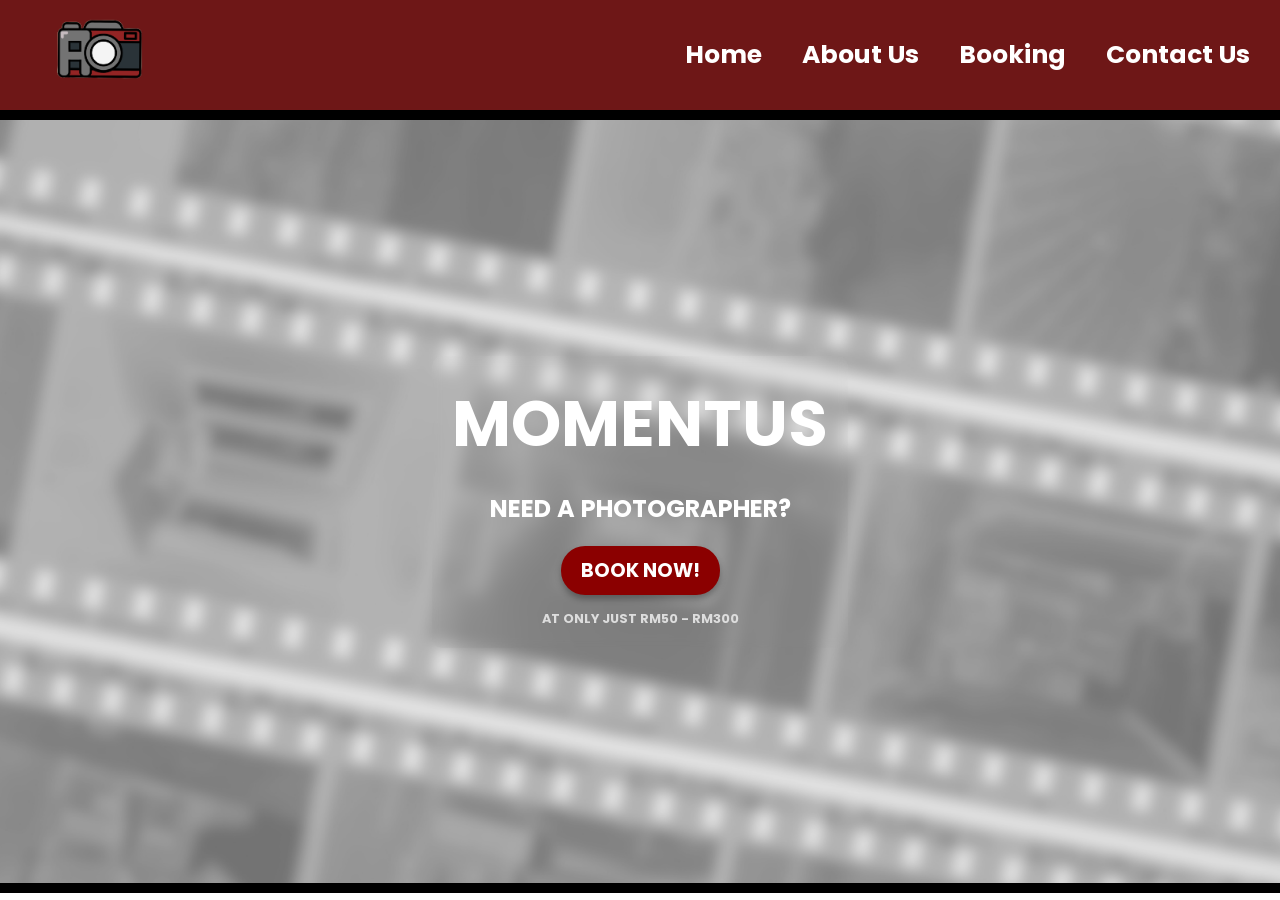
<file: index.html>
<!DOCTYPE html>
<html lang="en">
<head>
    <title>Home</title>
    <link rel="stylesheet" type="text/css" href="style.css">
</head>
<body>


<nav>
        <div class="logo">
            <div class="logo-container">
                <a href="login.html"><img src="momentusLogo.png" alt="Momentus Logo"></a>
                <div class="hover-text">Login Here..</div>
            </div>
        </div>
    <div class="navLinks">
        <a href="index.html">Home</a>
        <a href="about.html">About Us</a>
        <a href="index1.html">Booking</a>
        <a href="contact.html">Contact Us</a>
    </div>
</nav>


<div style="
    background-image: url('Hero.png');
    background-size: cover;
    background-position: center;
    height: 87vh; 
    display: flex;
    justify-content: center; 
    align-items: center; 
    text-align: center;
    color: white;
    font-family: 'Poppins';
    border-top: 10px solid black; /* Top border */
    border-bottom: 10px solid black; /* Bottom border */
">
    <div style="
        display: flex;
        flex-direction: column;
        justify-content: center;
        align-items: center;
        gap: 10px;
        backdrop-filter: blur(4px);
        padding: 20px;
        border-radius: 10px;
    ">
        <h1 style="font-size: 4rem; font-weight: bold; margin: 0;">MOMENTUS</h1>
        <p style="font-size: 1.5rem; margin: 10px 0; font-weight: 600;">NEED A PHOTOGRAPHER?</p>
        <a href="index1.html"><button style="
            background-color: #8B0000;
            color: white;
            font-size: 1.2rem;
            font-family: 'Poppins';
            border: none;
            border-radius: 24px;
            padding: 10px 20px;
            cursor: pointer;
            box-shadow: 0px 4px 6px rgba(0, 0, 0, 0.3);
            transition: transform 0.2s ease-in-out, background-color 0.3s;
        ">
            BOOK NOW!
        </button></a>
        <p style="font-size: 0.8rem; margin-top: 5px; color: #ddd;">AT ONLY JUST RM50 - RM300</p>
    </div>
</div>
</body>
</html>
</file>
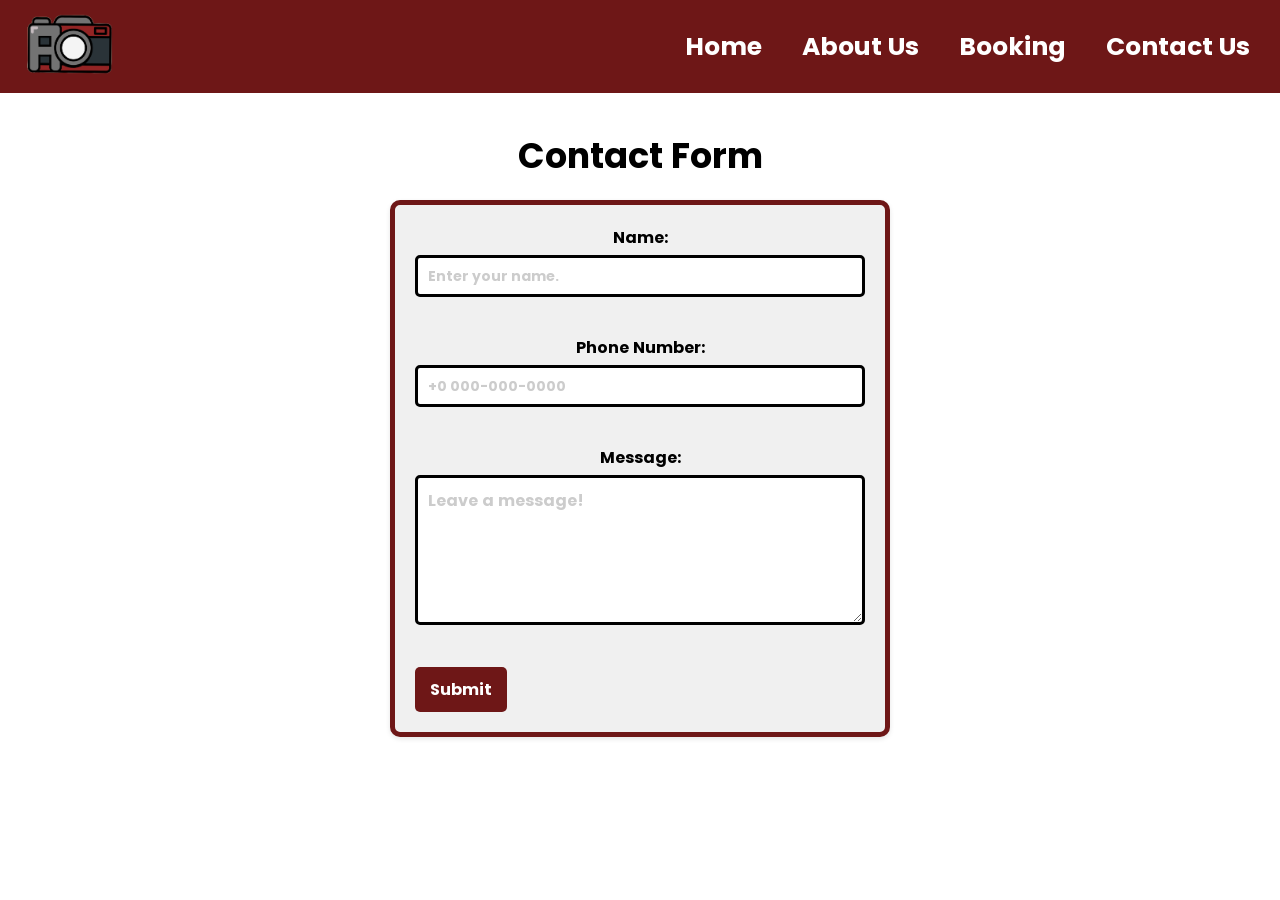
<file: contact.html>
<!DOCTYPE html>
<html lang="en">
<head>
    <title>Home</title>
    <link rel="stylesheet" type="text/css" href="style.css">
</head>
<body>


    <nav>
    <div class="logo">
        <img style="width: 100px;" src="momentusLogo.png">
    </div>
    <div class="navLinks">
        <a href="index.html">Home</a>
        <a href="about.html">About Us</a>
        <a href="index1.html">Booking</a>
        <a href="contact.html">Contact Us</a>
    </div>
</nav>

<br><br>

    <h1 class="bookingTitle">Contact Form</h1>
    <br>

    <form class="contactForm" method="post">
        <label for="name" style="font-family: 'Poppins'; text-align: center;">Name:</label>
        <input type="text" name="name" id="name"  placeholder="Enter your name." required><br><br>

        <label for="name" style="font-family: 'Poppins'; text-align: center;">Phone Number:</label>
        <input type="text" name="number" id="number"  placeholder="+0 000-000-0000" required><br><br>

<label for="message" style="font-family: 'Poppins'; text-align: center;">Message: </label>
<textarea 
    name="message" 
    id="message" 
    placeholder="Leave a message!" 
    style="width: 450px; height: 150px; font-size: 16px; padding: 10px;" 
    required>
</textarea>
<br><br>




        <input type="submit" value="Submit" style="background-color: #6E1717; font-family: 'Poppins';">
    </form>

</body>
</html>
</file>
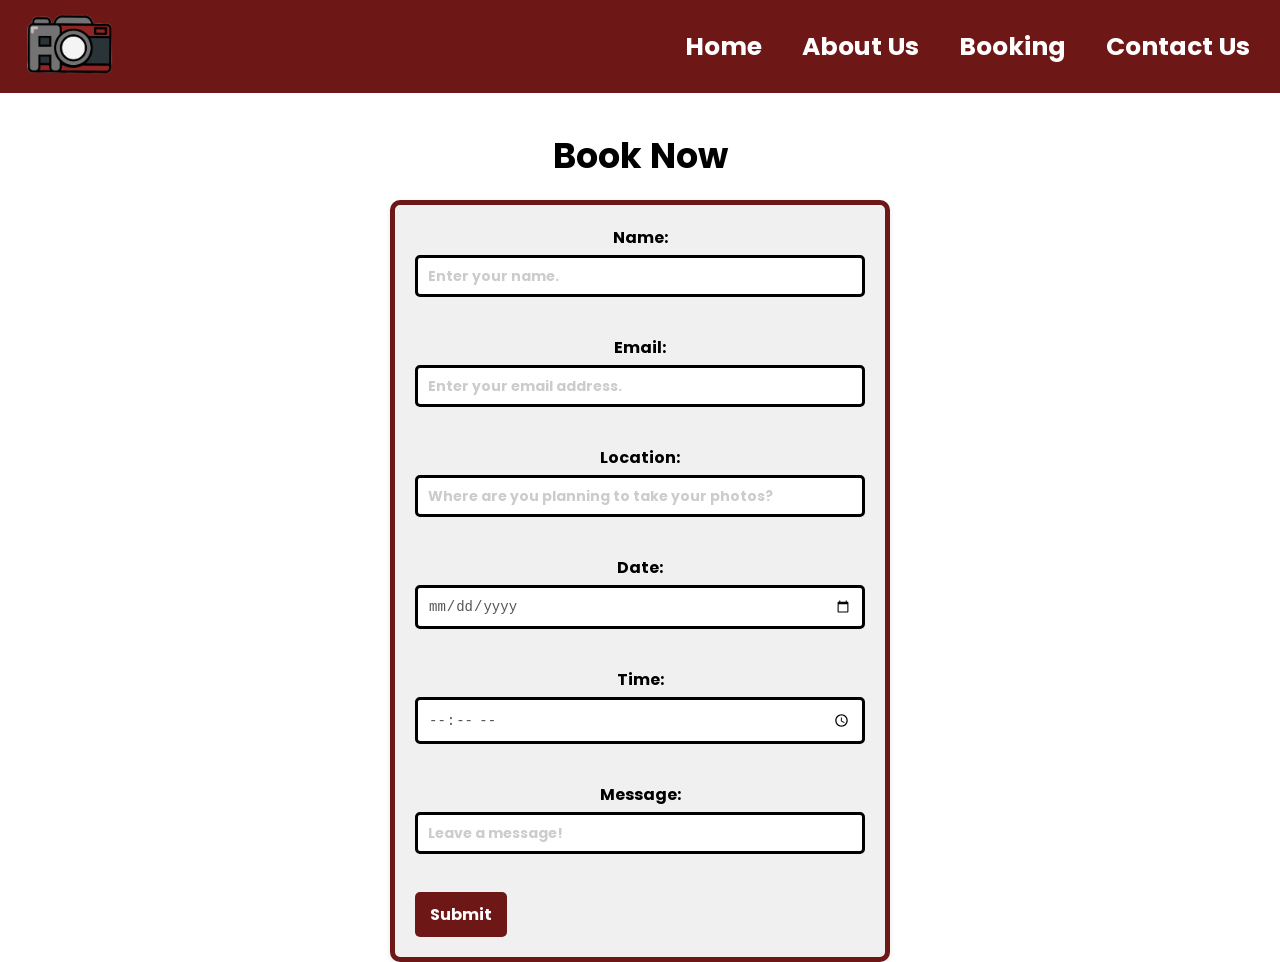
<file: index1.html>
<!DOCTYPE html>
<html lang="en">
<head>
    <title>Booking</title>
    <link rel="stylesheet" href="style.css">
</head>
<body>


    <nav>
    <div class="logo">
        <img style="width: 100px;" src="momentusLogo.png">
    </div>
    <div class="navLinks">
        <a href="index.html">Home</a>
        <a href="about.html">About Us</a>
        <a href="index1.html">Booking</a>
        <a href="contact.html">Contact Us</a>
    </div>
</nav>



<br><br>

    <h1 class="bookingTitle">Book Now</h1>
    <br>
    <form class="bookingForm" method="post">
        <label for="name" style="font-family: 'Poppins';">Name:</label>
        <input type="text" name="name" id="name"  placeholder="Enter your name." required><br><br>

        <label for="email" style="font-family: 'Poppins';">Email:</label>
        <input type="email" name="email" id="email" placeholder="Enter your email address." required><br><br>

        <label for="location" style="font-family: 'Poppins';">Location: </label>
        <input type="text" name="location" id="location" placeholder="Where are you planning to take your photos?" required><br><br>

        <label for="date" style="font-family: 'Poppins';">Date: </label>
        <input type="date" name="date" id="date" required><br><br>

        <label for="time" style="font-family: 'Poppins';">Time: </label>
        <input type="time" name="time" id="time" required><br><br>

        <label for="message" style="font-family: 'Poppins';">Message: </label>
        <input type="text" name="message" id="message" placeholder="Leave a message!" required><br><br>



        <input type="submit" value="Submit" style="background-color: #6E1717; font-family: 'Poppins';">
    </form>

</body>
</html>
</file>
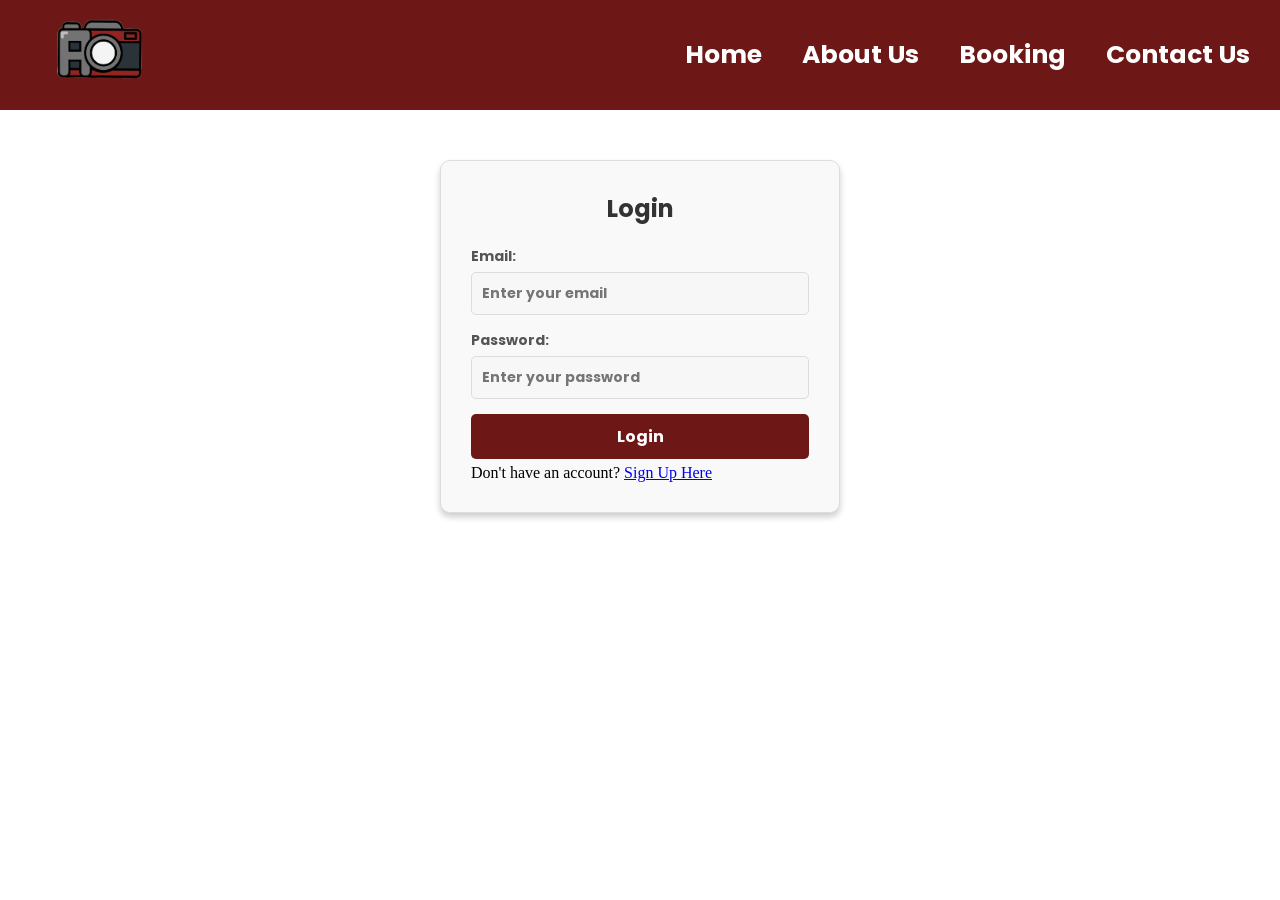
<file: login.html>
<!DOCTYPE html>
<html lang="en">
<head>
    <title>Login</title>
    <link rel="stylesheet" type="text/css" href="style.css">
    <style>
.form-container {
    background: #f9f9f9;
    padding: 30px;
    border-radius: 10px;
    max-width: 400px;
    margin: 50px auto;
    box-shadow: 0px 4px 6px rgba(0, 0, 0, 0.2);
    border: 1px solid #ddd;
}

.form-container h1 {
    font-size: 24px;
    font-weight: bold;
    text-align: center;
    color: #333;
    margin-bottom: 20px;
}

form label {
    font-size: 14px;
    font-weight: bold;
    color: #555;
    margin-bottom: 5px;
    display: block;
}

form input[type="text"],
form input[type="email"],
form input[type="password"] {
    width: 100%;
    padding: 10px;
    margin-bottom: 15px;
    border: 1px solid #ddd;
    border-radius: 5px;
    box-sizing: border-box;
    font-size: 14px;
    color: #333;
    background-color: #f7f7f7;
}

form button {
    width: 100%;
    padding: 10px 15px;
    margin-bottom: 5px;
    font-size: 16px;
    font-weight: bold;
    border: none;
    border-radius: 5px;
    color: white;
    cursor: pointer;
}

    .logo-container {
      position: relative;
      display: inline-block;
    }

    .logo-container img {
      width: 100px;
    }

    .logo-container .hover-text {
      display: none;
      position: absolute;
      top: 100%;
      left: 100%;
      transform: translateX(-50%);
      background-color: rgba(0, 0, 0, 0.7);
      color: white;
      padding: 5px;
      border-radius: 5px;
      font-size: 12px;
    }

    .logo-container:hover .hover-text {
      display: block;
      font-family: 'Poppins';
    }
    </style>
</head>
<body>


<nav>
        <div class="logo">
            <div class="logo-container">
                <a href="login.php"><img src="momentusLogo.png" alt="Momentus Logo"></a>
                <div class="hover-text">Login Here..</div>
            </div>
        </div>
    <div class="navLinks">
        <a href="index.html">Home</a>
        <a href="about.html">About Us</a>
        <a href="index1.html">Booking</a>
        <a href="contact.html">Contact Us</a>
    </div>
</nav>

    <div class="form-container">
        <h1 style="font-family: 'Poppins';">Login</h1>
        <form method="post">
            <label for="email" style="font-family: 'Poppins';">Email:</label>
            <input type="email" name="email" id="email" placeholder="Enter your email" required style="font-family: 'Poppins';">
            
            <label for="password" style="font-family: 'Poppins';">Password:</label>
            <input type="password" name="password" id="password" placeholder="Enter your password" required style="font-family: 'Poppins';">
            
            <button href="login1.html" type="submit" value="Submit" style="background-color: #6E1717; font-family: 'Poppins';">Login</button>
        </form>
        <p>Don't have an account? <a href="signup.html">Sign Up Here</a></p>
    </div>
</body>
</html>
</file>
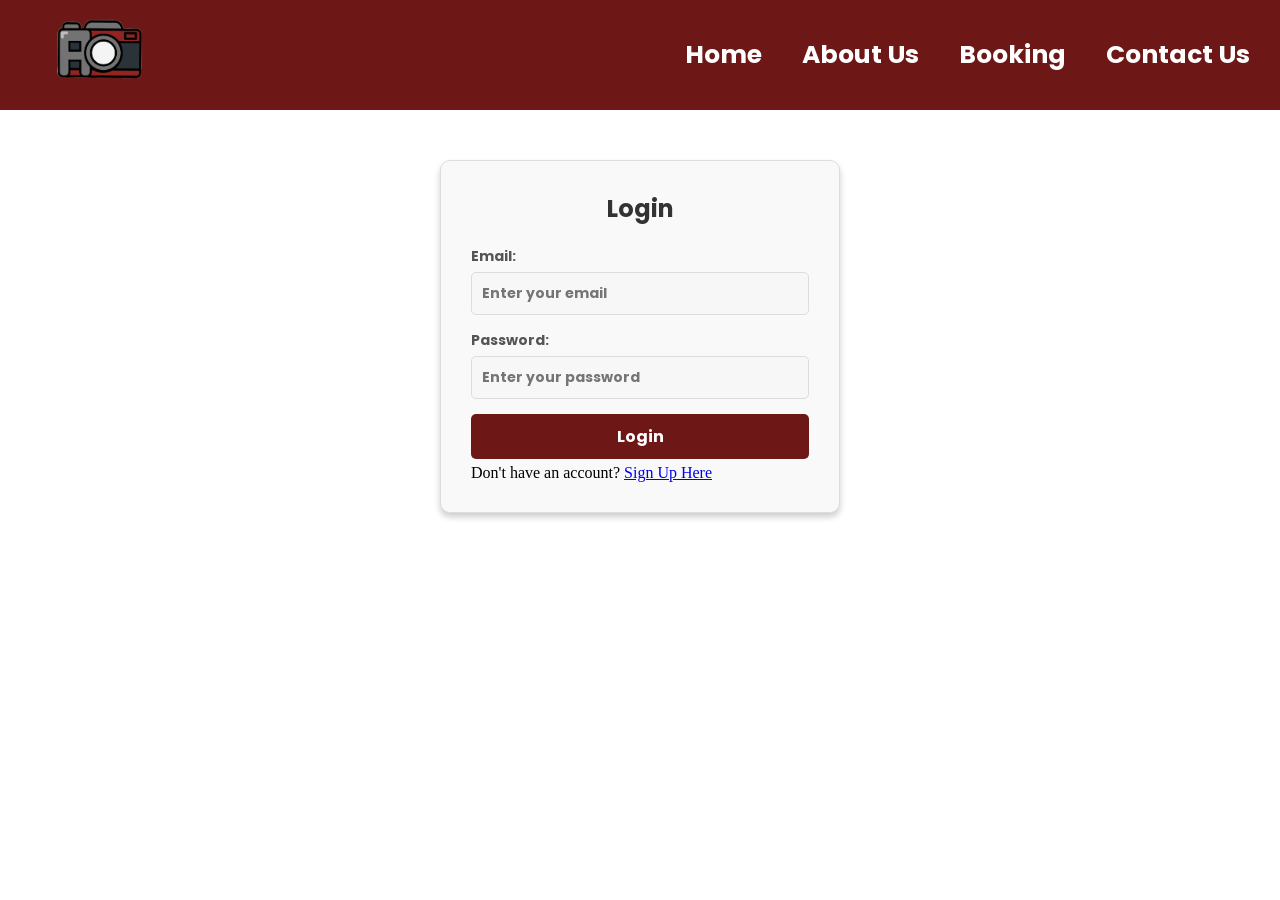
<file: login1.html>
<!DOCTYPE html>
<html lang="en">
<head>
    <title>Login</title>
    <link rel="stylesheet" type="text/css" href="style.css">
    <style>
.form-container {
    background: #f9f9f9;
    padding: 30px;
    border-radius: 10px;
    max-width: 400px;
    margin: 50px auto;
    box-shadow: 0px 4px 6px rgba(0, 0, 0, 0.2);
    border: 1px solid #ddd;
}

.form-container h1 {
    font-size: 24px;
    font-weight: bold;
    text-align: center;
    color: #333;
    margin-bottom: 20px;
}

form label {
    font-size: 14px;
    font-weight: bold;
    color: #555;
    margin-bottom: 5px;
    display: block;
}

form input[type="text"],
form input[type="email"],
form input[type="password"] {
    width: 100%;
    padding: 10px;
    margin-bottom: 15px;
    border: 1px solid #ddd;
    border-radius: 5px;
    box-sizing: border-box;
    font-size: 14px;
    color: #333;
    background-color: #f7f7f7;
}

form button {
    width: 100%;
    padding: 10px 15px;
    margin-bottom: 5px;
    font-size: 16px;
    font-weight: bold;
    border: none;
    border-radius: 5px;
    background-color: ;
    color: white;
    cursor: pointer;
}

<style>
    .logo-container {
      position: relative;
      display: inline-block;
    }

    .logo-container img {
      width: 100px;
    }

    .logo-container .hover-text {
      display: none;
      position: absolute;
      top: 100%;
      left: 100%;
      transform: translateX(-50%);
      background-color: rgba(0, 0, 0, 0.7);
      color: white;
      padding: 5px;
      border-radius: 5px;
      font-size: 12px;
    }

    .logo-container:hover .hover-text {
      display: block;
      font-family: 'Poppins';
    }
    </style>
</head>
<body>


<nav>
        <div class="logo">
            <div class="logo-container">
                <a href="login.html"><img src="momentusLogo.png" alt="Momentus Logo"></a>
                <div class="hover-text">Login Here..</div>
            </div>
        </div>
    <div class="navLinks">
        <a href="index.html">Home</a>
        <a href="about.html">About Us</a>
        <a href="index1.html">Booking</a>
        <a href="contact.html">Contact Us</a>
    </div>
</nav>

    <div class="form-container">
        <h1 style="font-family: 'Poppins';">Login</h1>
        <form method="post">
            <label for="email" style="font-family: 'Poppins';">Email:</label>
            <input type="email" name="email" id="email" placeholder="Enter your email" required style="font-family: 'Poppins';">
            
            <label for="password" style="font-family: 'Poppins';">Password:</label>
            <input type="password" name="password" id="password" placeholder="Enter your password" required style="font-family: 'Poppins';">
            
            <button type="submit" value="Submit" style="background-color: #6E1717; font-family: 'Poppins';">Login</button>
        </form>
        <p>Don't have an account? <a href="signup.html">Sign Up Here</a></p>
    </div>
</body>
</html>
</file>
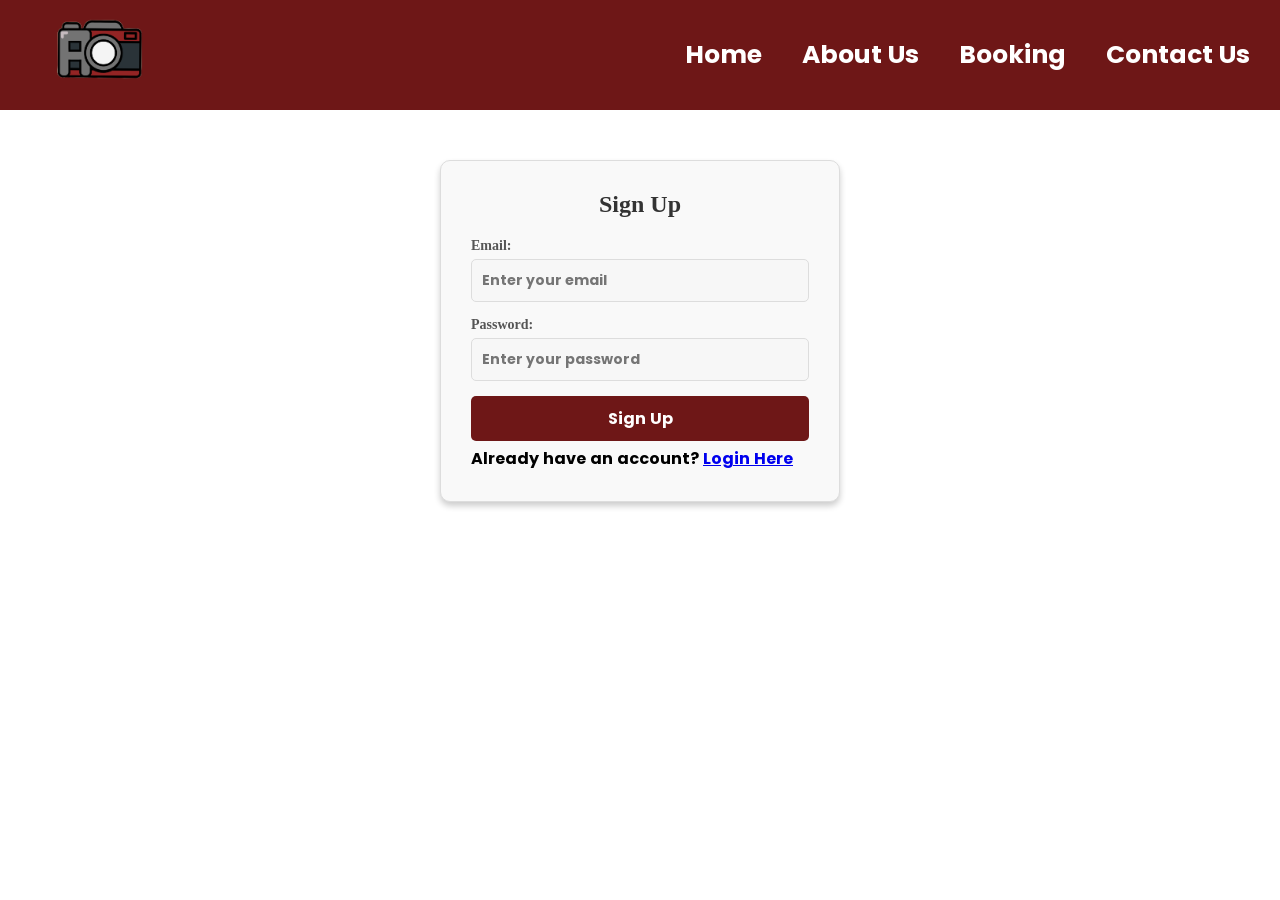
<file: signup.html>
<!DOCTYPE html>
<html lang="en">
<head>
    <title>Sign Up</title>
    <link rel="stylesheet" href="style.css">
    <style>
.form-container {
    background: #f9f9f9;
    padding: 30px;
    border-radius: 10px;
    max-width: 400px;
    margin: 50px auto;
    box-shadow: 0px 4px 6px rgba(0, 0, 0, 0.2);
    border: 1px solid #ddd;
}

.form-container h1 {
    font-size: 24px;
    font-weight: bold;
    text-align: center;
    color: #333;
    margin-bottom: 20px;
}

form label {
    font-size: 14px;
    font-weight: bold;
    color: #555;
    margin-bottom: 5px;
    display: block;
}

form input[type="text"],
form input[type="email"],
form input[type="password"] {
    width: 100%;
    padding: 10px;
    margin-bottom: 15px;
    border: 1px solid #ddd;
    border-radius: 5px;
    box-sizing: border-box;
    font-size: 14px;
    color: #333;
    background-color: #f7f7f7;
}

form button {
    width: 100%;
    padding: 10px 15px;
    margin-bottom: 5px;
    font-size: 16px;
    font-weight: bold;
    border: none;
    border-radius: 5px;
    background-color: ;
    color: white;
    cursor: pointer;
}

<style>
    .logo-container {
      position: relative;
      display: inline-block;
    }

    .logo-container img {
      width: 100px;
    }

    .logo-container .hover-text {
      display: none;
      position: absolute;
      top: 100%;
      left: 100%;
      transform: translateX(-50%);
      background-color: rgba(0, 0, 0, 0.7);
      color: white;
      padding: 5px;
      border-radius: 5px;
      font-size: 12px;
    }

    .logo-container:hover .hover-text {
      display: block;
      font-family: 'Poppins';
    }
    </style>
</head>
<body>


<nav>
        <div class="logo">
            <div class="logo-container">
                <a href="login.php"><img src="momentusLogo.png" alt="Momentus Logo"></a>
                <div class="hover-text">Login Here..</div>
            </div>
        </div>
    <div class="navLinks">
        <a href="index.html">Home</a>
        <a href="about.html">About Us</a>
        <a href="index.php">Booking</a>
        <a href="contact.html">Contact Us</a>
    </div>
</nav>
<div class="form-container">
    <h1>Sign Up</h1>
    <form method="post">
        <label for="email">Email:</label>
        <input type="email" name="email" id="email" placeholder="Enter your email" required style="font-family: 'Poppins';">

        <label for="password">Password:</label>
        <input type="password" name="password" id="password" placeholder="Enter your password" required style="font-family: 'Poppins';">

        <button style="background-color: #6E1717; font-family: 'Poppins';" type="submit">Sign Up</button>
    </form>
    <p style="font-family: 'Poppins';">Already have an account? <a href="login.html">Login Here</a></p>
</div>
</body>
</html>
</file>
<file: style.css>
* {
    margin: 0;
    padding: 0;
    box-sizing: border-box;
}

@font-face {
  font-family: 'Poppins'; /* The name you will use in your CSS */
  src: url('Poppins.ttf') format('truetype'); /* Path to your .ttf file */
}


nav {
    display: flex;
    justify-content: space-between;
    align-items: center;
    background-color: #6E1717;
    padding: 10px 20px;
    width: 100%; 
}

nav .logo {
    flex: 0 1 auto; 
}

nav .navLinks {
    display: flex; 
}

nav a {
    box-shadow: inset 0 0 0 0 #8D3939;
    border-radius: 5px;
    color: white;
    text-decoration: none;
    padding: 5px 10px;
    font-size: 25px;
    font-family: 'Poppins', sans-serif;
    display: block;
    text-align: center;
    transition: color .3s ease-in-out, box-shadow .3s ease-in-out;
    margin-left: 20px; 
}

nav a:hover {
    color: white;
    box-shadow: inset 200px 0 0 0 #8D3939;
    border-radius: 5px;
}



.bookingTitle {text-align: center; font-family: 'Poppins'; font-size: 35px}
.bookingForm label {text-align: center;}

.aboutContainer {
    display: flex;
    align-items: center;
    justify-content: center;
    padding: 20px;
    max-width: 1300px;
    margin: 30px auto;
    background-color: white;
    border: 7px solid #8b0000;
    border-radius: 10px;
    box-shadow: 0 4px 10px rgba(0, 0, 0, 0.2);
}

.aboutImage {
    flex: 1;
    padding-right: 20px;
}

.aboutImage img {
    width: 100%;
    border-radius: 5px;
}

.aboutContent {
    flex: 2;
}

.aboutContent p {
    margin-bottom: 10px;
    line-height: 1.6;
    font-family: 'Poppins';
    font-size: 20px;
}

.reviewsContainer {
    max-width: 1300px;
    margin: 0 auto;
    text-align: center;
}

.Leader {
    font-size: 35px;
    margin-bottom: 20px;
    font-family: 'Poppins';
    text-align: center;
}

.reviewCard {
    background: #fff;
    border: 7px solid #8b0000;
    border-radius: 10px;
    padding: 15px;
    margin-bottom: 20px;
    box-shadow: 0 2px 5px rgba(0, 0, 0, 0.1);
    text-align: left;
}

.reviewHeader {
    display: flex;
    align-items: center;
    justify-content: space-between;
}

.reviewName{
    font-family: 'Poppins';
    font-size: 25px;
    text-decoration: underline;
}

.reviewText {
    font-family: 'Poppins';
    font-size: 20px;
}


#star{width: 30px}

.member {
    display: flex;
    flex-direction: column;
    align-items: center; 
    width: 200px;
    margin: 20px;
    text-align: center;
}

.member img {
    border-radius: 50%;
    width: 300px;
    height: 300px;
    border: 10px solid black;
}

.member h2 {
    margin-top: 10px;
    font-size: 30px;
    font-family: 'Poppins';
    text-align: center;
}


.memberC {
    display: flex;
    flex-wrap: wrap; 
    align-items: center;
    justify-content: center; 
    gap: 100px; 
    margin-top: 20px;
}


.bookNowButton:hover {
    background-color: #A00000;
    transform: scale(1.05);
}



.bookingForm {
    background-color: #f0f0f0;
    padding: 20px;
    border-radius: 10px;
    max-width: 500px;
    margin: 0 auto;
    box-shadow: 0 2px 5px rgba(0, 0, 0, 0.1);
    border: 5px solid #6E1717;
}

.bookingForm label {
    display: block;
    font-weight: bold;
    margin-bottom: 5px;
}

.bookingForm input[type="text"],
.bookingForm input[type="email"],
.bookingForm input[type="date"],
.bookingForm input[type="time"],
.bookingForm textarea {
    width: 100%;
    padding: 10px;
    margin-bottom: 20px;
    border: 3px solid black;
    border-radius: 5px;
    box-sizing: border-box;
    font-size: 14px;
    color: #555;
}

.bookingForm input::placeholder,
.bookingForm textarea::placeholder {
    color: #ccc;
    font-family: 'Poppins';
}

.bookingForm input[type="submit"] {
    background-color: #555;
    color: #fff;
    padding: 10px 15px;
    border: none;
    border-radius: 5px;
    font-size: 16px;
    cursor: pointer;
}

.bookingForm input[type="submit"]:hover {
    background-color: #333;
}

.contactForm {
    background-color: #f0f0f0;
    padding: 20px;
    border-radius: 10px;
    max-width: 500px;
    margin: 0 auto;
    box-shadow: 0 2px 5px rgba(0, 0, 0, 0.1);
    border: 5px solid #6E1717;
}

.contactForm label {
    display: block;
    font-weight: bold;
    margin-bottom: 5px;
}

.contactForm input[type="text"],
.contactForm input[type="email"],
.contactForm input[type="date"],
.contactForm input[type="time"],
.contactForm input[type="integer"],
.contactForm textarea {
    width: 100%;
    padding: 10px;
    margin-bottom: 20px;
    border: 3px solid black;
    border-radius: 5px;
    box-sizing: border-box;
    font-size: 14px;
    color: #555;
}

.contactForm input::placeholder,
.contactForm textarea::placeholder {
    color: #ccc;
    font-family: 'Poppins';
}

.contactForm input[type="submit"] {
    background-color: #555;
    color: #fff;
    padding: 10px 15px;
    border: none;
    border-radius: 5px;
    font-size: 16px;
    cursor: pointer;
}

.contactForm input[type="submit"]:hover {
    background-color: #333;
}

.portFolio {
    display: flex;
    justify-content: space-between;
    gap: 20px;
}

.portie {
    width: 30%;
    height: auto;
    border-radius: 8px;
    box-shadow: 0 4px 8px rgba(0, 0, 0, 0.1);
}

    .logo-container {
      position: relative;
      display: inline-block;
    }

    .logo-container img {
      width: 100px;
    }

    .logo-container .hover-text {
      display: none;
      position: absolute;
      top: 100%;
      left: 100%;
      transform: translateX(-50%);
      background-color: rgba(0, 0, 0, 0.7);
      color: white;
      padding: 5px;
      border-radius: 5px;
      font-size: 12px;
    }

    .logo-container:hover .hover-text {
      display: block;
      font-family: 'Poppins';
    }
</file>
